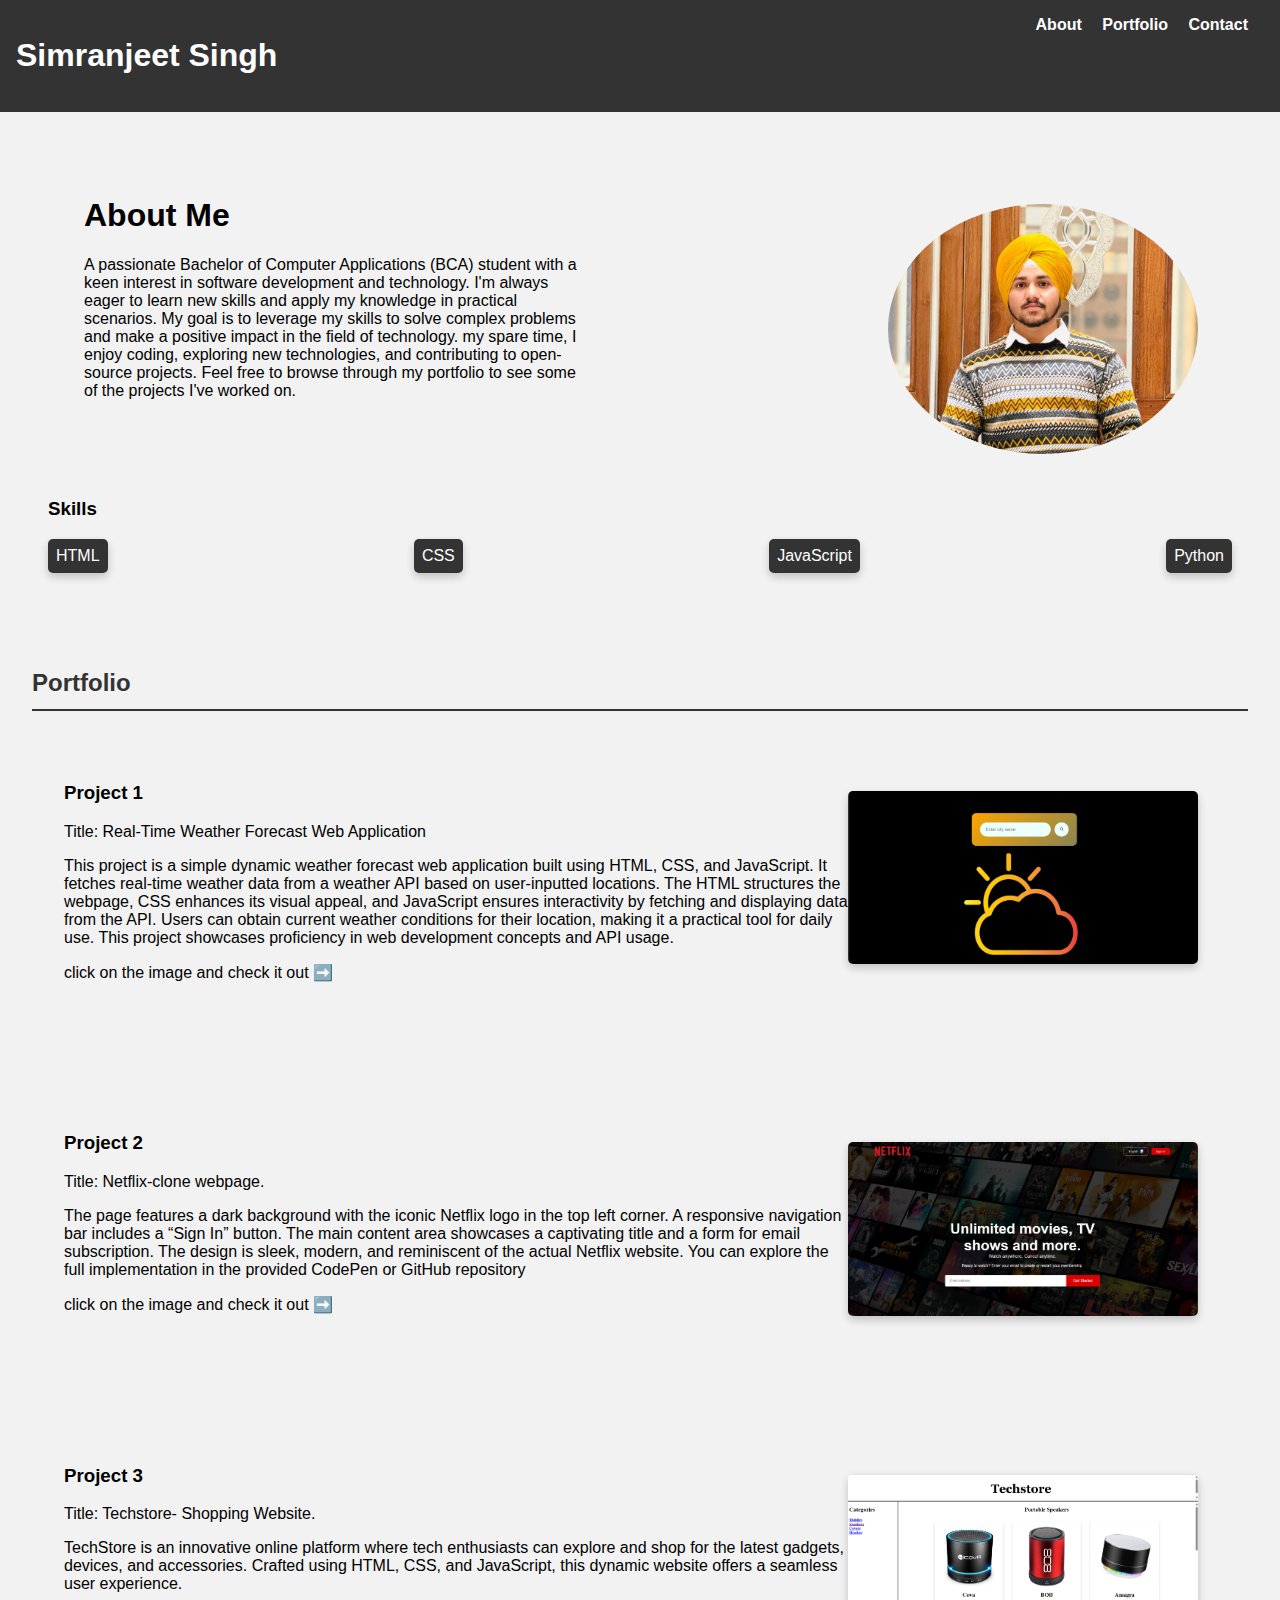
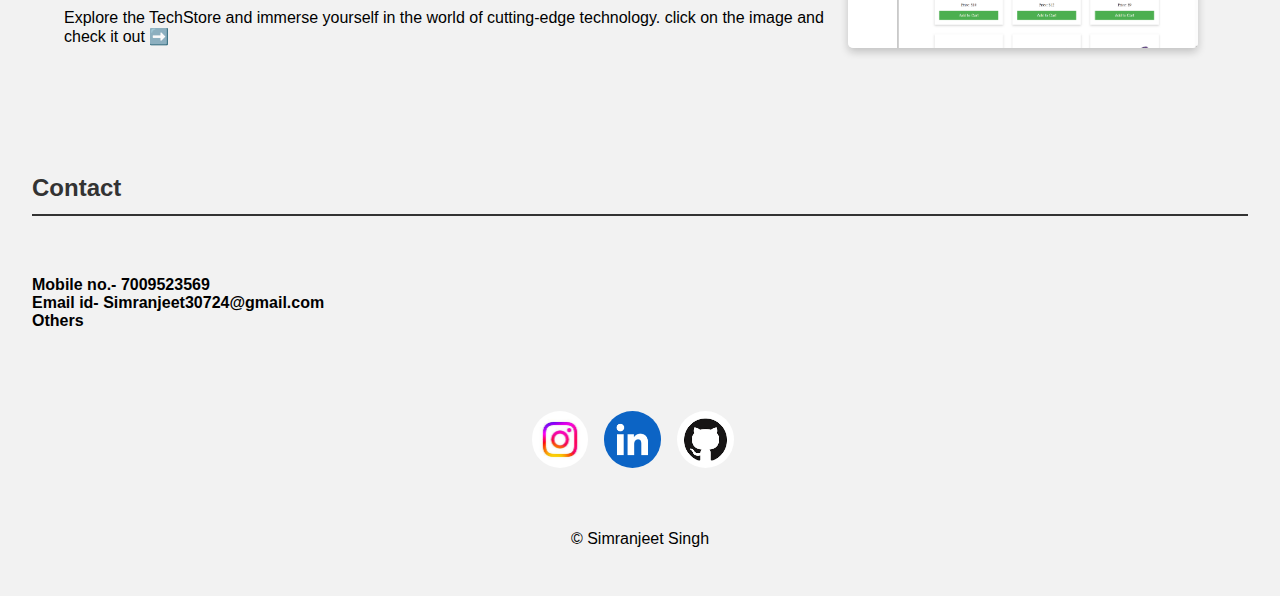
<file: index.html>
<!DOCTYPE html>
<html>
<head>
    <title>Portfolio</title>
    <link rel="stylesheet" href="styles.css">
</head>
<body>
    <header>
        <h1>Simranjeet Singh</h1>
        <nav>
            <ul>
                <li><a href="#about">About</a></li>
                <li><a href="#portfolio">Portfolio</a></li>
                <li><a href="#contact">Contact</a></li>
            </ul>
        </nav>
    </header>
    
    <section id="about">
        <div id="img"><img src="123.jpg" alt="" ></div>
        <div class="container">
       
       <h1>About Me</h1>
        <p>A passionate Bachelor of Computer Applications (BCA) student with a keen interest in software development and technology.
             I'm always eager to learn new skills and apply my knowledge in practical scenarios.
              My goal is to leverage my skills to solve complex problems and make a positive impact in the field of technology. 
               my spare time, I enjoy coding, exploring new technologies, and contributing to open-source projects.
                Feel free to browse through my portfolio to see some of the projects I've worked on.
        </p></div> 
        <div class="skills">
            <h3>Skills</h3>
            <ul>
                <li>HTML</li>
                <li>CSS</li>
                <li>JavaScript</li>
                <li>Python</li>
            </ul>
        </div>
    </section>
    
   
    
    <section id="portfolio">
        <h2>Portfolio</h2>
        <ul>
            <li>
                <a href="project1.html">
                   <div id="img-2"> <img src="p1-2 (1).png" alt="Project 1" width="350px"  height="500px"></a></div>
                    <div class="container-2">
                    <h3>Project 1</h3>
                    
                    <p>Title: Real-Time Weather Forecast Web Application</p>
                       <P> This project is a simple dynamic weather forecast web application built using HTML, CSS, and JavaScript.
                         It fetches real-time weather data from a weather API based on user-inputted locations.
                          The HTML structures the webpage, CSS enhances its visual appeal, and JavaScript ensures interactivity by fetching and displaying data from the API. 
                          Users can obtain current weather conditions for their location, making it a practical tool for daily use.
                           This project showcases proficiency in web development concepts and API usage.
                        </p>
                        <p>click on the image and check it out ➡️ </p></div>
            
            </li><br><br>
            <li>
                <a href="netflix p2.html">
                    <img src="p2.png" alt="Project 2" width="350px"  height="500px" ></a>
                    <div class="container-2">
                    <h3>Project 2</h3>
                    <p>Title: Netflix-clone webpage.</p>
                    <p>The page features a dark background with the iconic Netflix logo in the top left corner.
                        A responsive navigation bar includes a “Sign In” button. The main content area showcases a captivating title and a form for email subscription.
                         The design is sleek, modern, and reminiscent of the actual Netflix website. 
                       You can explore the full implementation in the provided CodePen or GitHub repository</p>
                    <p>click on the image and check it out ➡️ </p>
                </div>
            </li><br><br>

            <li>
                <a href="project3.html">
                    <img src="p3.png" alt="Project 3" width="350px"  height="500px"></a>
                    <div class="container-2">
                    <h3>Project 3</h3>
                    <p>Title: Techstore- Shopping Website.</p>
                    <p>TechStore is an innovative online platform where tech enthusiasts can explore and shop for the latest gadgets, devices, and accessories. 
                        Crafted using HTML, CSS, and JavaScript, this dynamic website offers a seamless user experience.</p>
                    <p>Explore the TechStore and immerse yourself in the world of cutting-edge technology.
                    click on the image and check it out ➡️ </p>
                </div>
            </li>
        </ul>
    </section>
    <section id="contact">
        <h2>Contact</h2>
        <br>
        <h4>
        <p>Mobile no.- 7009523569 <br>
           Email id- Simranjeet30724@gmail.com <br>
           Others </h4>
           <div class="social-media-logos">
            <a href="https://www.instagram.com/itz._simran24?igsh=ZjQ1YXpnM29raDYx" target="_blank" class="logo" >
                <img src="inst.jpeg" alt="" >
            </a>
            <a href="https://www.linkedin.com/in/simranjeet-singh-7443802b3" target="_blank" class="logo2">
                <img src="linkd.png" alt="">
            </a>
            <a href="https://github.com/SimranjeetSingh7278" target="_blank" class="logo3" >
                <img src="git.png" alt="">
            </a>
        </div>
        <br><br><br><br><br>
        <div class="copyright">
            <p>&copy; Simranjeet Singh</p>
        </div>
        
        
        </section>
    
</body>
</html>
</file>
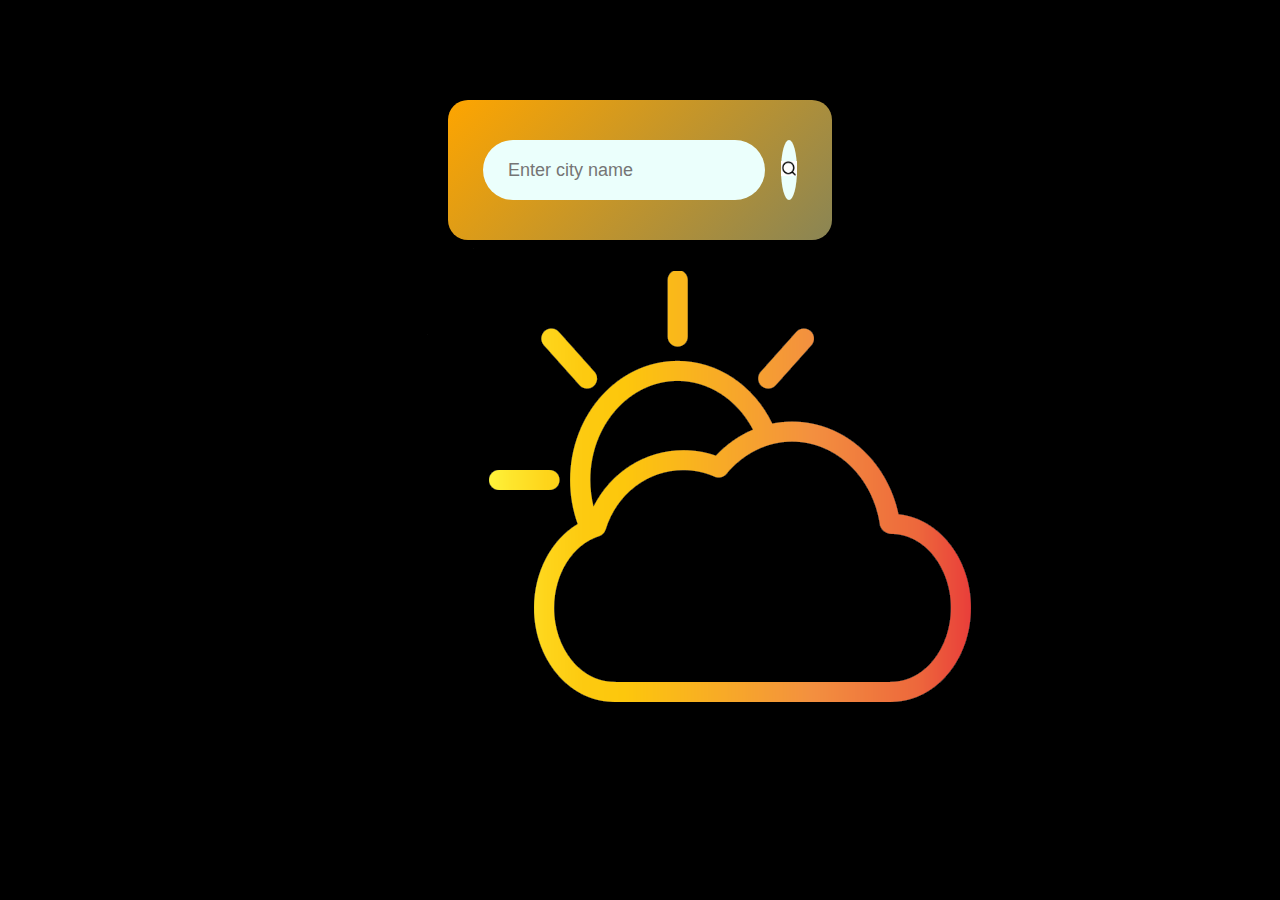
<file: project1.html>
<!DOCTYPE html>
<html>
    <head>
        <meta name="viewport" content="width=device-width, initial-scale=0.1">
        <title> Weather App</title>
        <link rel="stylesheet" href="stylep1.css">
    </head>
    <body background="4637998.png" width="100%" height="100%">
        
        <div class="card">
            <div class="search">
                <input type="text" placeholder="Enter city name" spellcheck="false">
                <button> <img src="search.png" alt=""></button>
            </div>
            <div class="error">Invalid city name</div>
            <div class="weather"> 
                <img src="rain.png" class="weather-icon">
                <h1 class="temp">22°C</h1>
                <h2 class="city">New York</h2>
                <div class="details">
                    <div class="col">
                        <img src="humidity.png">
                        <div>
                            <p class="humidity">50%</p>
                            <p>Humidity</p>
                        </div>
                    </div>
                    <div class="col">
                        <img src="wind.png">
                        <div>
                            <p class="wind">15 km/hr</p>
                            <p>Wind Speed</p>
                        </div>
                    </div>
                </div>
            </div>
        </div>
        <script>
            const apikey="9b98b762991cc5c1477668d38a284919";
            const apiurl="https://api.openweathermap.org/data/2.5/weather?units=metric&q=";
            const searchbox=document.querySelector(".search input");
            const searchbtn=document.querySelector(".search button");
            const weathericon=document.querySelector(".weather-icon");
            async function checkWeather(city){
                const response= await fetch(apiurl+city+`&appid=${apikey}`);
                if(response.status==404){
                    document.querySelector(".error").style.display="block";
                    document.querySelector(".weather").style.display="none";
                }
                else{
                var data = await response.json();
                document.querySelector(".city").innerHTML = data.name;
                document.querySelector(".temp").innerHTML = Math.round(data.main.temp)+"°C";
                document.querySelector(".humidity").innerHTML = data.main.humidity+"%";
                document.querySelector(".wind").innerHTML = data.wind.speed+" km/h";
                if(data.weather[0].main=="Clouds"){
                weathericon.src="cloud.png";
                }
                else if(data.weather[0].main=="Clear"){
                weathericon.src="clear.png";
                }
                else if(data.weather[0].main=="Sunny"){
                weathericon.src="clear.png";
                }
                else if(data.weather[0].main=="Rain"){
                weathericon.src="rain.png";
                }
                else if(data.weather[0].main=="Drizzle"){
                weathericon.src="drizzle.png";
                }
                else if(data.weather[0].main=="Mist"){
                weathericon.src="mist.png";
                }
                else if(data.weather[0].main=="Snow"){
                weathericon.src="snow.png";
                }
                document.querySelector(".weather").style.display = "block";
                document.querySelector(".error").style.display="none";
            }
            }
            searchbtn.addEventListener("click", ()=>{
                checkWeather(searchbox.value);
            })
           
        </script>
    </body>
</html>
</file>
<file: styles.css>
body {
    font-family: Arial, sans-serif;
    margin: 0;
    padding: 0;
    background-color: #f2f2f2;
}

header {
    background-color: #333;
    color: #fff;
    display: flex;
    justify-content: space-between;
    padding: 1em;
}
img{
   width: 250;
   height: 250px;  
   border-radius: 50%;
   float: right;
   margin-top: 60px;
   margin-right: 50px;
  
}
nav ul {
    list-style: none;
    margin: 0;
    padding: 0;
}

nav ul li {
    display: inline;
    margin-right: 1em;
}

nav ul li a {
    color: #fff;
    text-decoration: none;
    font-weight: bold;
}

section {
    padding: 2em;
}

section h2 {
    margin-top: 0;
    color: #333;
    border-bottom: 2px solid #333;
    padding-bottom: 0.5em;
}

section ul {
    list-style: none;
    margin: 0;
    padding: 0;
}

section ul li {
    margin-bottom: 1em;
}

section ul li a {
    color: #333;
    text-decoration: none;
    font-weight: bold;
}

section ul li a img {
    max-width: 100%;
    height: auto;
    border-radius: 5px;
    box-shadow: 0 4px 8px 0 rgba(0, 0, 0, 0.2);
}

.skills {
    background-color: #f2f2f2;
    border-radius: 5px;
    padding: 1em;
    margin-top: 1em;
}

.skills ul {
    display: flex;
    justify-content: space-between;
}

.skills ul li {
    background-color: #333;
    color: #fff;
    border-radius: 5px;
    padding: 0.5em;
    text-align: center;
    box-shadow: 0 4px 8px 0 rgba(0, 0, 0, 0.2);
}
.container {
    width: 500px;
    margin-left:20px;
    background-color: #f2f2f2;
    padding: 2em;
}
.container-2 {
    width: 800px;
    background-color: #f2f2f2;
    padding: 2em;
}
.img-2{
    width: 250;
    height: 250px;  
    
    float: right;
    margin-top: 40px;
    margin-right: 30px;
 }

.social-media-logos {
    display: flex;
    justify-content: center;
    margin-top: 0.5em;
   margin-left: 7%;
}

.social-media-logos a {
    display: block;
    width: 1.5cm;
    height: 1.5cm;
    margin: 0 0.5em;
}

.social-media-logos a img {
    width: 100%;
    height: 100%;
    object-fit: cover;
}
.copyright {
    text-align: center;
    margin-top: 2em;
    
}
</file>
<file: stylep1.css>
*{
    margin: 0;
    padding: 0;
    font-family: 'Poppins', sans-serif;
    box-sizing: border-box;
}
body{
    background-color: #222;
}
.card{
    width: 30%;
    max-width: 470%;
    background: linear-gradient(135deg, #fea500, #8a8554);
    color: rgb(236, 205, 205);
    margin: 100px auto 0;
    border-radius: 20px;
    padding: 40px 35px;
    text-align: center;
}
.search{
    width: 100%;
    display: flex;
    align-items: center;
    justify-content: space-between;
}
.search input{
    border: 0;
    outline: 0;
    background: #ebfffc;
    color: #555;
    padding: 10px 25px;
    height: 60px;
    border-radius: 30px;
    flex: 1;
    margin-right: 16px;
    font-size: 18px;
}
.search button{
    border: 0;
    outline: 0;
    background: #ebfffc;
    border-radius: 50%;
    width: 60px;
    height: 60px;
    cursor: pointer;
}
.search button img{
    width: 16px;
}
.weather-icon{
    width: 170px;
    margin-top: 30px;
}
.weather h1{
    font-size: 80px;
    font-weight: 500;
}
.weather h2{
    font-size: 45px;
    font-weight: 400;
    margin-top: -10px;
}
.details{
    display: flex; 
    align-items: center;
    justify-content: space-between;
    padding: 0 20px;
    margin-top: 50px;
}
.col{
    display: flex;
    align-items: center;
    text-align: left;
}
.col img{
    width: 40px;
    margin-right: 10px;
}
.humidity, .wind{
    font-size: 28px;
    margin-top: -6px;
}
.weather{
    display: none;
}
.error{
    text-align: left;
    margin-left: 10px;
    font-size: 14px;
    margin-top: 10px;
    display: none;
}
</file>
